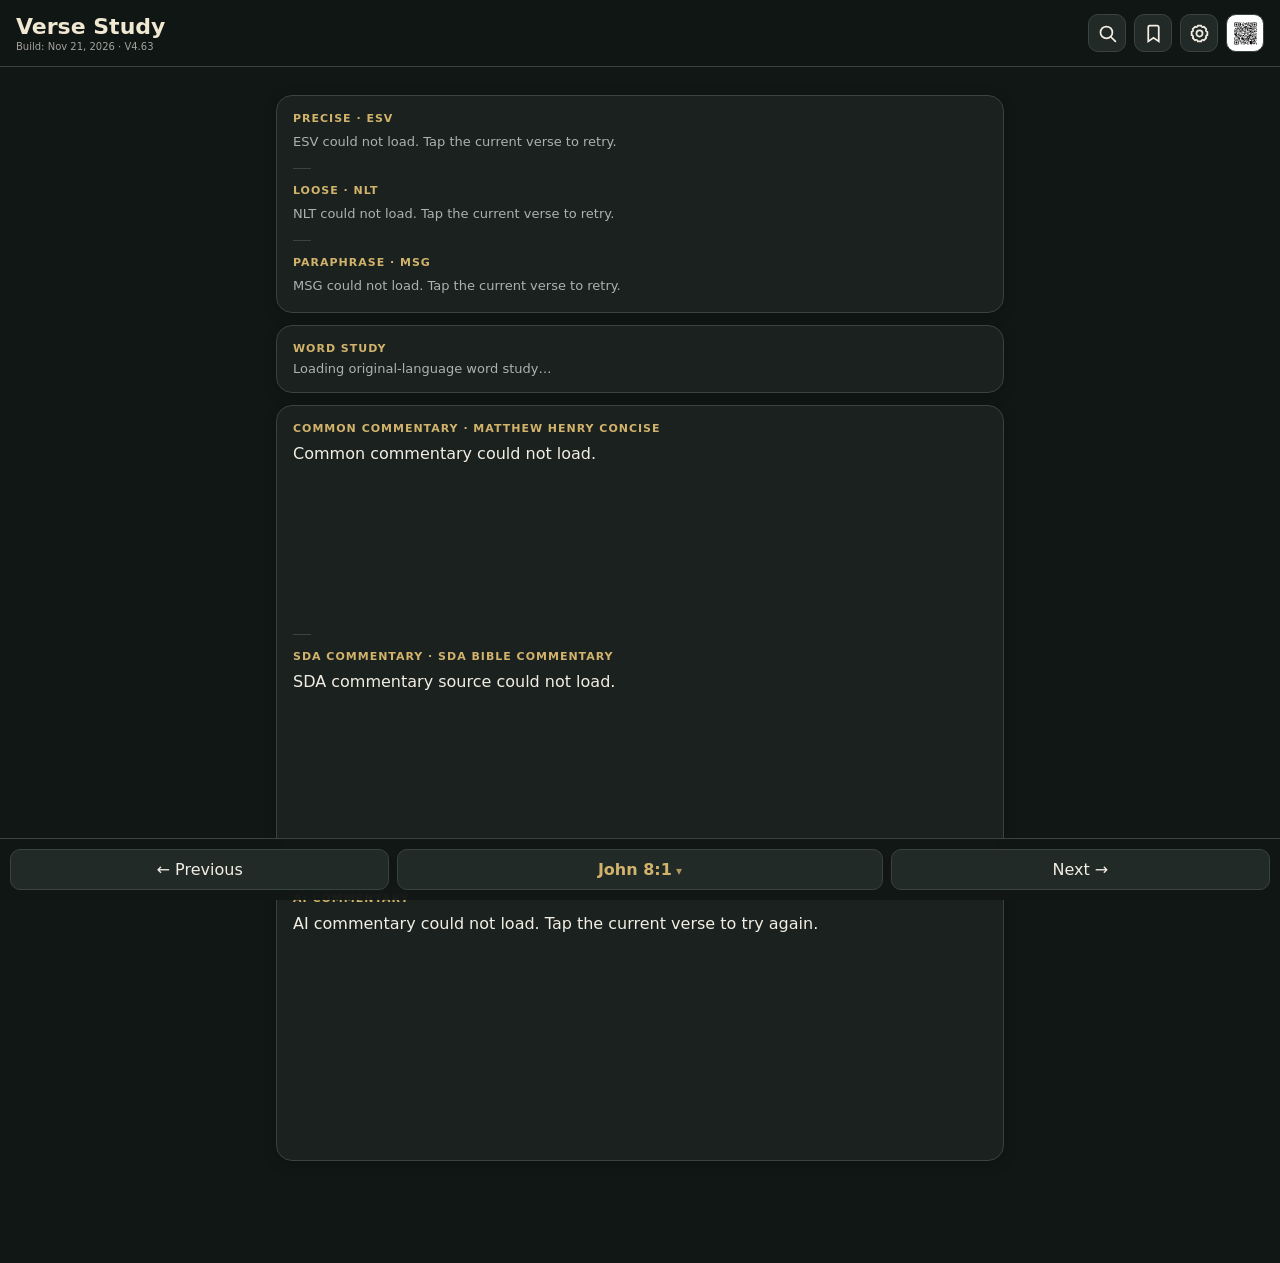
<file: index.html>
<!doctype html>
<html>
<head>
<meta charset="utf-8">
<meta name="viewport" content="width=device-width,initial-scale=1,viewport-fit=cover">
<meta name="theme-color" content="#111715">
<meta name="color-scheme" content="dark">
<meta name="mobile-web-app-capable" content="yes">
<meta name="apple-mobile-web-app-capable" content="yes">
<meta name="apple-mobile-web-app-status-bar-style" content="black-translucent">
<meta name="apple-mobile-web-app-title" content="Verse Study">
<title>Verse Study</title>
<link rel="icon" type="image/svg+xml" href="icon.svg">
<link rel="apple-touch-icon" href="icon.svg">
<link rel="manifest" href="manifest.webmanifest">
<link rel="stylesheet" href="styles-v421.css?v=466">
<!-- migration-only markers so older service workers do not inject obsolete patch files: v47.js v411.js tcw.js tcw-ui-fix.js ios-safe-area.js verse-cleanup.js info-sheets.js translation-notes.js current-version.js -->
</head>
<body>
<header><div class="toprow"><div><h1>Verse Study</h1><div class="build">Build: Nov 21, 2026 · V4.63</div></div><div class="header-actions"><button id="openSearch" class="searchicon" type="button" aria-label="Search Bible" title="Search Bible"><svg viewBox="0 0 24 24" aria-hidden="true"><circle cx="10.8" cy="10.8" r="6.8"/><path d="m16 16 5 5"/></svg></button><button id="bookmarkBtn" class="bookmarkicon" type="button" aria-label="Bookmark this verse" aria-pressed="false"><svg viewBox="0 0 24 24"><path d="M6 4.75A1.75 1.75 0 0 1 7.75 3h8.5A1.75 1.75 0 0 1 18 4.75V21l-6-4-6 4V4.75z"/></svg></button><button id="openSettings" class="iconbtn" aria-label="Settings"><svg viewBox="0 0 24 24"><path d="M12 15.5a3.5 3.5 0 1 0 0-7 3.5 3.5 0 0 0 0 7z"/><path d="M19.4 15a1.7 1.7 0 0 0 .34 1.88l.06.06-2.83 2.83-.06-.06a1.7 1.7 0 0 0-1.88-.34 1.7 1.7 0 0 0-1.03 1.56V21h-4v-.08A1.7 1.7 0 0 0 8.97 19.36a1.7 1.7 0 0 0-1.88.34l-.06.06-2.83-2.83.06-.06A1.7 1.7 0 0 0 4.6 15a1.7 1.7 0 0 0-1.56-1.03H3v-4h.04A1.7 1.7 0 0 0 4.6 8.94a1.7 1.7 0 0 0-.34-1.88L4.2 7l2.83-2.83.06.06a1.7 1.7 0 0 0 1.88.34A1.7 1.7 0 0 0 10 3.01V3h4v.01a1.7 1.7 0 0 0 1.03 1.56 1.7 1.7 0 0 0 1.88-.34l.06-.06L19.8 7l-.06.06a1.7 1.7 0 0 0-.34 1.88A1.7 1.7 0 0 0 20.96 10H21v4h-.04A1.7 1.7 0 0 0 19.4 15z"/></svg></button><button id="openShare" class="shareicon" aria-label="Share Verse Study"><img src="share-qr.svg" alt=""></button></div></div></header>
<div class="wrap"><div id="study"></div></div>
<div class="bottom"><button id="prev">← Previous</button><button id="cur" type="button" aria-label="Choose verse, current John 8:1" title="Choose verse">John 8:1</button><button id="next">Next →</button></div>
<div id="searchOverlay" class="searchoverlay" aria-hidden="true"><div class="searchdialog" role="dialog" aria-modal="true" aria-labelledby="searchTitle"><div class="searchhead"><div id="searchTitle">Search Scripture</div><button id="closeSearch" type="button" aria-label="Close search">×</button></div><form id="searchForm" class="searchform" role="search"><input id="searchInput" type="search" placeholder="Words, a phrase, or a thought…" aria-label="Search Bible text" autocomplete="off" maxlength="240"><button type="submit">Search</button></form><div class="searchoptions"><label class="searchoption"><input type="checkbox" id="searchExact"> Match exact phrase</label><button id="clearSearch" class="searchclear" type="button">Clear</button></div><div id="searchStatus" class="searchstatus" role="status">Search for words or describe an idea to find related Bible verses.</div><div id="searchResults" class="searchresults" aria-live="polite"></div><button id="searchMore" class="searchmore" type="button" hidden>Show more results</button></div></div>
<div id="shareOverlay" class="shareoverlay" aria-hidden="true"><div class="sharedialog"><button id="closeShare" class="shareclose">×</button><div class="sharetitle">Share Verse Study</div><div class="sharesubtitle">Scan this code with a phone camera</div><img class="shareqr" src="share-qr.svg" alt="QR code"><div class="sharelink">jkharris27.github.io/Verse-Study/</div><div class="sharebuttons"><button id="nativeShare">Share link</button><button id="copyShare">Copy link</button></div><div id="shareStatus" class="sharestatus"></div></div></div>
<div id="settingsOverlay" class="overlay" aria-hidden="true"><div class="pickerhead"><button class="backbtn" id="closeSettings">←</button><div class="pickertitle">Settings</div></div><div class="settingsbody"><section class="settings-section"><h2>Bible versions</h2><div class="settingsnote">Precise, loose, and paraphrase choices stay in their own categories.</div><div class="settingrow"><label for="preciseVersion">Precise</label><select id="preciseVersion"></select></div><div class="settingrow"><label for="looseVersion">Loose</label><select id="looseVersion"></select></div><div class="settingrow"><label for="paraphraseVersion">Paraphrase</label><select id="paraphraseVersion"></select></div></section><section class="settings-section"><h2>Commentaries</h2><label class="checkrow"><input type="checkbox" id="showHenry"> <span>Matthew Henry Concise</span></label><label class="checkrow"><input type="checkbox" id="showSda"> <span>SDA Bible Commentary</span></label><label class="checkrow"><input type="checkbox" id="showAi"> <span>AI Commentary</span></label></section><section class="settings-section"><h2>The Clear Word</h2><div class="settingsnote">For your private use, connect your EPUB once. Verse Study creates a local verse index on this device so it does not reopen or re-index the book every time the app starts.</div><div id="tcwStatus" class="settingsnote" style="margin-top:10px">Checking local index…</div><input id="tcwInput" type="file" accept=".epub,application/epub+zip" style="display:none"><button id="tcwConnect" class="resetbtn">Connect / rebuild Clear Word index</button><button id="tcwForget" class="resetbtn" style="display:none">Forget Clear Word index</button></section><section class="settings-section"><h2>About Verse Study</h2><div class="aboutline">A phone-first Bible study app for comparing translations, original-language word study, and commentary.</div><div class="aboutline"><b>Builder:</b> jkharris27</div><div class="aboutline"><b>Version:</b> V4.62</div><div class="settingsnote">This is a complete V4.62 build. Older version scripts are not used.</div><div class="build-history"><div class="build-history-title">Recent updates</div><div class="build-history-item"><b>V4.62</b> · Tap a word in the precise Bible text to study its original-language equivalent with its preceding and following words. Move between the three words to inspect their definitions, or open all words. Original-language alignment is labeled approximate when uncertain.</div><div class="build-history-item"><b>V4.61</b> · Word Study now selects meaningful words based on the content of each verse, without a fixed word count. Shorter verses naturally show fewer entries, and longer verses can show more. All words remain available.</div><div class="build-history-item"><b>V4.60</b> · Word Study shows a concise selection of 6–7 key original-language words drawn from the entire verse, with the full list available on demand.</div><div class="build-history-item"><b>V4.59</b> · Word Study now lists all significant Greek and Hebrew words in original verse order, preserves repeated words, and can reveal every word. English matching is conservative and Hebrew word parts are shown.</div><div class="build-history-item"><b>V4.58</b> · Added persistent study passage notes, bookmark underlines, bookmark-to-study creation, and collapsible study navigation.</div><div class="build-history-item"><b>V4.57</b> · Corrected the photographic Bible marking catalog: restored all first verses, added Holy Spirit, and repaired missing or misread references.</div><div class="build-history-item"><b>V4.56</b> · Added 35 color-coded Bible marking topics and 18 numbered study outlines, colored underlines in scripture, navigable study popups, and editable user-study colors.</div><div class="build-history-item"><b>V4.55</b> · Search retains the previous query, results, and scroll position after opening a verse, so you can return through the search icon to choose another result. A Clear button resets the search for a new lookup.</div><div class="build-history-item"><b>V4.54</b> · Added a magnifying-glass search beside Bookmark. Search for words or thoughts using related-verse matching, switch to an exact phrase, and open results in the main study view without leaving the search popup until selected.</div><div class="build-history-item"><b>V4.53</b> · Hebrew Word Study now includes every Strong’s-numbered word in the verse and correctly handles nouns with prefixes and possessive endings. Matthew Henry Concise loads Psalms from the correct source filenames. SDA commentary unchanged.</div><div class="build-history-item"><b>V4.52</b> · Selecting a book now opens a dedicated chapter chooser immediately; selecting a chapter opens the verse chooser. Back arrows return one step at a time.</div><div class="build-history-item"><b>V4.51</b> · Moved bookmark to the header, removed the duplicate top verse picker, and made the bottom verse label open the existing book/chapter/verse chooser. Hebrew Strong’s parsing fix included.</div><div class="build-history-item"><b>V4.50</b> · Translation Notes now hide reference-only footnotes, while Cross References handles verse links. Greek Word Study adds fuller lexical meanings, attested derivations where available, and contextual semantic range.</div><div class="build-history-item"><b>V4.50</b> · Word Study now prioritizes full lexicon definitions and root / etymology over short translation glosses. Cross-reference and verse-note links open referenced verses in a popup so the main study verse stays in place.</div><div class="build-history-item"><b>V4.22</b> · Word Study now leads with the Greek or Hebrew word, Strong’s number, and grammar, then gives meaning, root / etymology, and deeper lexical detail. Transliteration, pronunciation, and translation counts are removed from the main view.</div><div class="build-history-item"><b>V4.21</b> · Bible references in verse notes and cross references are tappable and open directly in Verse Study. Recent-build history added to Settings.</div><div class="build-history-item"><b>V4.20</b> · Clean full-build architecture, persistent local Clear Word index, and startup/cache stability.</div><div class="build-history-item"><b>V4.19</b> · Connected translation footnotes and cross references.</div><div class="build-history-item"><b>V4.18</b> · Centered info popup for verse footnotes and references.</div></div></section><button id="resetSettings" class="resetbtn">Restore default settings</button></div></div>
<div id="pickerOverlay" class="overlay" aria-hidden="true"><div id="booksScreen"><div class="pickerhead"><button class="backbtn" id="closePicker">←</button><div class="pickertitle">Books</div></div><div class="booklist"><div class="testamenttabs"><button id="otTab">Old Testament</button><button id="ntTab">New Testament</button><button id="studiesTab">Studies</button></div><div id="savedPickerSection" class="saved-section" style="display:none"></div><div id="bookColumns" class="bookcolumns"></div></div></div><div id="chapterScreen" style="display:none"><div class="pickerhead"><button class="backbtn" id="backToBooks" aria-label="Back to books">←</button><div class="pickertitle">Select Chapter</div></div><div class="versepage"><div id="chapterHeading" class="verseheading"></div><div class="chapterhint">Select chapter</div><div id="chapterGrid" class="chaptergrid"></div></div></div><div id="verseScreen" style="display:none"><div class="pickerhead"><button class="backbtn" id="backToChapters" aria-label="Back to chapters">←</button><div class="pickertitle">Select Verse</div></div><div class="versepage"><div id="verseHeading" class="verseheading"></div><div id="verseGrid" class="versegrid"></div><div id="pickerLoading" class="loadingpick"></div></div></div><div id="studyDetailScreen" style="display:none"><div class="pickerhead"><button class="backbtn" id="closeStudyDetail">←</button><div class="pickertitle" id="studyDetailTitle">Study</div></div><div class="study-detail" id="studyDetailBody"></div></div></div>
<div id="vsInfoLayer" class="vs-info-backdrop" aria-hidden="true"><div class="vs-info-popup"><div class="vs-info-head"><div id="vsInfoTitle" class="vs-info-title">Note</div><button id="vsInfoClose" class="vs-info-close">×</button></div><div id="vsInfoBody" class="vs-info-body"></div><div id="vsInfoSource" class="vs-info-source"></div></div></div>
<script src="preloaded-markings.js?v=466"></script><script src="preloaded-lessons.js?v=466"></script><script src="study-markings.js?v=466"></script><script src="app-v421.js?v=466"></script>
</body></html>
</file>
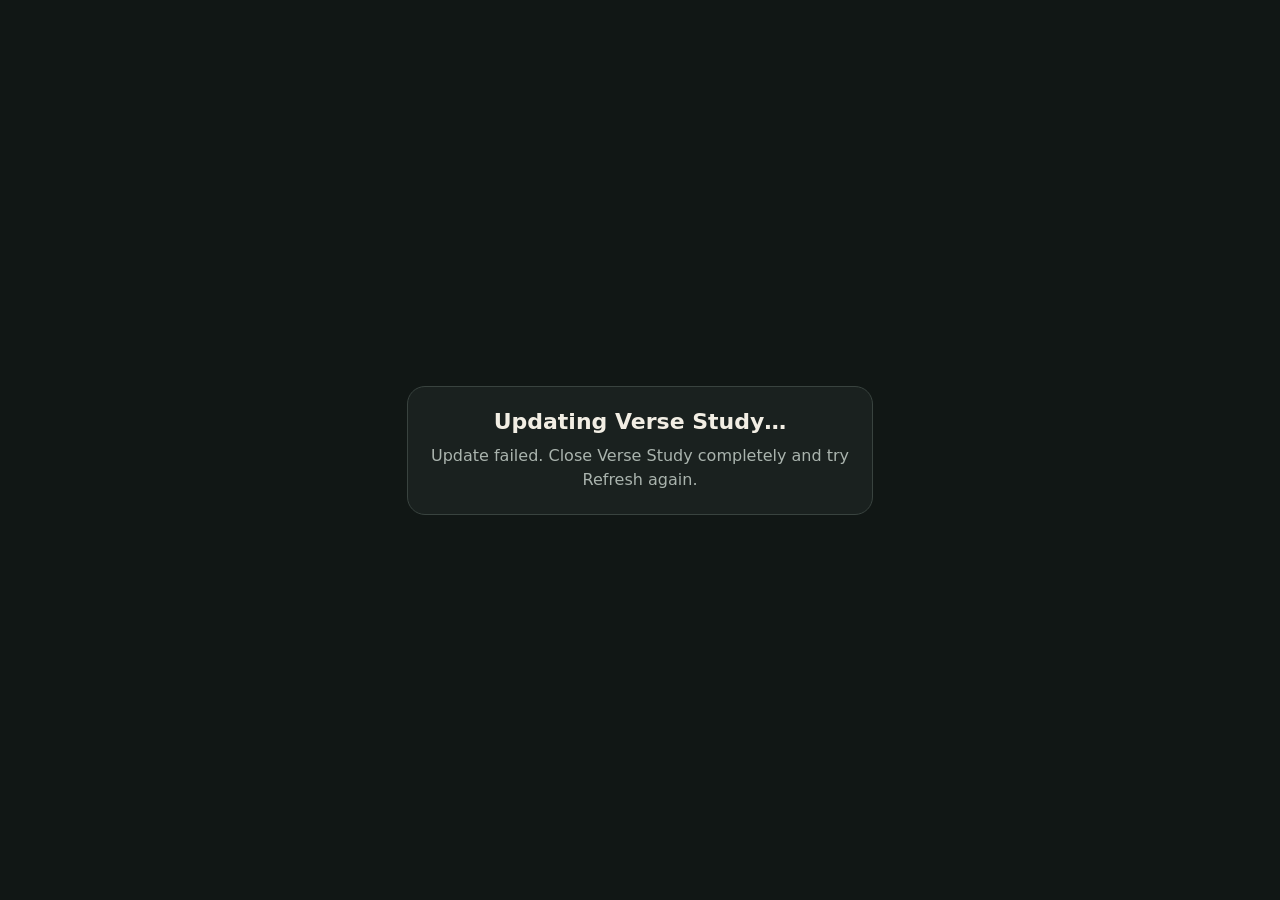
<file: update.html>
<!doctype html><html><head><meta charset="utf-8"><meta name="viewport" content="width=device-width,initial-scale=1"><meta name="theme-color" content="#111715"><title>Update Verse Study</title><style>body{margin:0;background:#111715;color:#f2eee4;font-family:system-ui,-apple-system,sans-serif;display:grid;place-items:center;min-height:100vh;padding:24px;box-sizing:border-box}.card{max-width:420px;background:#1a211f;border:1px solid #39433f;border-radius:18px;padding:22px;text-align:center}h1{font-size:22px;margin:0 0 10px}.small{color:#aab4ae;line-height:1.5}</style></head><body><div class="card"><h1>Updating Verse Study…</h1><div class="small" id="status">Checking for the newest version.</div></div><script>(async()=>{const s=document.getElementById('status');try{if(!('serviceWorker'in navigator)){location.replace('./?fresh='+Date.now());return;}const regs=await navigator.serviceWorker.getRegistrations();for(const r of regs)await r.unregister().catch(()=>{});if('caches'in window){const keys=await caches.keys();for(const k of keys)if(k.startsWith('verse-study-'))await caches.delete(k).catch(()=>{});}s.textContent='Installing the newest version…';const stamp=Date.now();const controlled=new Promise(resolve=>{navigator.serviceWorker.addEventListener('controllerchange',resolve,{once:true});setTimeout(resolve,10000);});const reg=await navigator.serviceWorker.register(`./sw.js?force=${stamp}`,{scope:'./',updateViaCache:'none'});await reg.update().catch(()=>{});if(reg.installing)await new Promise(resolve=>reg.installing.addEventListener('statechange',e=>{if(['activated','redundant'].includes(e.target.state))resolve()}));await navigator.serviceWorker.ready;await controlled;s.textContent='Newest version installed. Opening Verse Study…';location.replace(`./?fresh=${Date.now()}`);}catch(e){s.textContent='Update failed. Close Verse Study completely and try Refresh again.';}})();</script></body></html>
</file>
<file: styles-v421.css>
:root{--bg:#111715;--header:#111715e8;--panel:#1a211f;--panel2:#222a27;--text:#f2eee4;--muted:#aab4ae;--line:#39433f;--gold:#d2b36b;--cream:#f1e8d2}
*{box-sizing:border-box}html,body{margin:0;background:var(--bg);color:var(--text);font-family:system-ui,-apple-system,sans-serif}body{min-height:100vh}.wrap{max-width:760px;margin:auto;padding:16px 16px calc(90px + env(safe-area-inset-bottom,0px))}
header{position:sticky;top:0;background:var(--header);backdrop-filter:blur(8px);padding:calc(14px + env(safe-area-inset-top,0px)) 16px 14px;border-bottom:1px solid var(--line);z-index:20}h1{font-size:22px;margin:0;color:var(--cream)}.small{font-size:13px;color:var(--muted)}.build{font-size:10px;opacity:.65;margin-top:2px}.toprow{display:flex;align-items:center;justify-content:space-between;gap:10px}.header-actions{display:flex;gap:8px;align-items:center}.iconbtn,.shareicon{width:38px;height:38px;border:1px solid var(--line);border-radius:10px;background:var(--panel2);color:var(--text);padding:0;display:grid;place-items:center;flex:0 0 auto}.iconbtn svg{width:21px;height:21px;stroke:currentColor;fill:none;stroke-width:2;stroke-linecap:round;stroke-linejoin:round}.shareicon{background:white;padding:5px}.shareicon img{display:block;width:27px;height:27px}.bookmarkicon{width:38px;height:38px;display:grid;place-items:center;color:var(--text);border:1px solid var(--line);border-radius:10px;background:var(--panel2);padding:0}.bookmarkicon svg{width:21px;height:21px;stroke:currentColor;fill:none;stroke-width:2}.bookmarkicon.active{background:var(--gold);color:#111715;border-color:var(--gold)}
.card{background:var(--panel);border:1px solid var(--line);border-radius:16px;padding:16px;margin:12px 0;box-shadow:0 3px 14px #0003}.grouped-card{padding:0;overflow:hidden}.group-section{padding:16px}.group-section+.group-section{border-top:0;position:relative}.group-section+.group-section:before{content:'';position:absolute;top:0;left:16px;right:16px;border-top:1px solid var(--line)}.translation-section .note{margin-top:8px}.translation-scroll{height:9.5em;overflow-y:auto;overscroll-behavior-y:auto;padding-right:5px;scroll-behavior:smooth;width:100%;margin:0}.verse-line{display:block;cursor:pointer;padding:6px 0;line-height:1.45}.verse-line+.verse-line{border-top:1px solid transparent}.verse-num{display:inline;font-size:11px;font-weight:800;color:var(--muted);margin-right:6px;vertical-align:baseline}.verse-text{display:inline}.current-verse{background:var(--panel2);border-radius:9px;padding:8px 4px;margin:2px -4px}.current-verse .verse-num{color:var(--gold)}.verse-line:focus-visible{outline:1px solid var(--gold);outline-offset:-1px;border-radius:9px}.current-verse .vs-verse-tools{margin-left:0}.commentary-group .commentary-body{height:11em}.commentary-section:first-child .commentary-body{margin-bottom:0}.translation-section,.commentary-section,.nested-scroll-card{position:relative}.translation-section:before,.translation-section:after,.commentary-section:before,.commentary-section:after,.nested-scroll-card:before,.nested-scroll-card:after{content:'';position:absolute;top:32px;bottom:12px;width:18px;z-index:6;background:transparent;pointer-events:auto;touch-action:pan-y}.translation-section:before,.commentary-section:before,.nested-scroll-card:before{left:0}.translation-section:after,.commentary-section:after,.nested-scroll-card:after{right:0}.eyebrow{text-transform:uppercase;font-size:11px;letter-spacing:.09em;color:var(--gold);font-weight:700}.note{line-height:1.45;margin-top:7px}.wordloading{font-size:13px;color:var(--muted);margin-top:6px}.commentary-body{line-height:1.45;height:14.5em;overflow-y:auto;overscroll-behavior-y:auto;padding-right:5px;margin-top:7px}.wordstudy{margin-top:12px}.wordrow{padding:12px 0;border-top:1px solid var(--line)}.wordrow:first-child{border-top:0;padding-top:4px}.originalword{font-family:Georgia,serif;font-size:23px;font-weight:700}.wordmeta{font-size:13px;color:var(--muted);margin-left:6px}.wordmeaning{margin-top:5px;line-height:1.45}.wordgrammar{font-size:12px;color:var(--muted);margin-top:4px}.vs-verse-tools{display:flex;flex-wrap:wrap;gap:7px;margin-top:10px}.vs-verse-tool{border:1px solid var(--line);background:var(--panel2);color:var(--gold);font:700 12px/1 system-ui;padding:7px 9px;border-radius:9px}
.bottom{position:fixed;left:0;right:0;bottom:0;display:flex;gap:8px;padding:10px 10px calc(10px + env(safe-area-inset-bottom,0px));background:var(--header);border-top:1px solid var(--line);backdrop-filter:blur(8px);z-index:20}.bottom button{font:inherit;color:var(--text);padding:10px 12px;border:1px solid var(--line);border-radius:10px;background:var(--panel2);flex:1}.bottom #cur{flex:1.3;font-weight:700;color:var(--gold);cursor:pointer}.bottom #cur::after{content:' ▾';font-size:12px;opacity:.8}.bottom button:focus-visible,.bookmarkicon:focus-visible{outline:2px solid var(--gold);outline-offset:2px}
.overlay{position:fixed;inset:0;background:#0c100f;color:var(--text);z-index:80;display:none;overflow:auto}.overlay.show{display:block}.pickerhead{position:sticky;top:0;background:#0c100f;z-index:3;display:flex;align-items:center;gap:12px;padding:calc(18px + env(safe-area-inset-top,0px)) 18px 14px;border-bottom:1px solid var(--line)}.backbtn{border:0;background:transparent;color:white;font-size:28px;line-height:1;padding:0 4px}.pickertitle{font-size:22px;font-weight:600}.booklist{padding:14px 14px 30px}.testamenttabs{display:grid;grid-template-columns:repeat(3,1fr);gap:8px;margin:0 0 16px}.testamenttabs button{font:inherit;font-weight:700;padding:12px 8px;border:1px solid var(--line);border-radius:10px;background:var(--panel2);color:var(--muted)}.testamenttabs button.active{background:var(--gold);color:#111715;border-color:var(--gold)}.bookcolumns{display:grid;grid-template-columns:repeat(3,minmax(0,1fr));gap:10px}.booksection{min-width:0}.sectiontitle{font-size:11px;letter-spacing:.08em;text-transform:uppercase;color:var(--gold);font-weight:800;margin:0 0 8px 2px;min-height:28px;display:flex;align-items:flex-end}.bookbtn{display:block;width:100%;border:0;background:transparent;color:var(--text);text-align:left;font:inherit;font-size:14px;line-height:1.15;padding:8px 5px;border-radius:7px;margin:1px 0}.bookbtn.current{background:#2b3531;font-weight:800}.bookbtn.selected{background:#4a4331;color:var(--cream);font-weight:800}.chapterpanel{margin-top:18px;padding-top:16px;border-top:1px solid var(--line)}.chapterheading{font-size:22px;font-weight:700;margin-bottom:6px}.chapterhint{font-size:13px;color:var(--muted);margin-bottom:10px}.chaptergrid,.versegrid{display:grid;grid-template-columns:repeat(5,1fr);gap:8px;margin-top:10px}.numbtn{border:1px solid var(--line);background:var(--panel2);color:var(--text);border-radius:10px;padding:14px 0;font:inherit;font-weight:600;font-size:17px}.numbtn.current{outline:2px solid var(--gold);color:var(--gold)}.versepage{padding:24px 18px 30px}.verseheading{font-size:28px;font-weight:700;margin-bottom:20px}.loadingpick{color:var(--muted);font-size:14px;margin-top:14px}
.settingsbody{max-width:760px;margin:auto;padding:18px 16px 50px}.settings-section{background:var(--panel);border:1px solid var(--line);border-radius:16px;padding:16px;margin:0 0 14px}.settings-section h2{font-size:16px;margin:0 0 12px;color:var(--cream)}.settingrow{margin:12px 0}.settingrow label{display:block;font-size:12px;color:var(--gold);font-weight:700;text-transform:uppercase;letter-spacing:.06em;margin-bottom:6px}.settingrow select{width:100%;font:inherit;color:var(--text);background:var(--panel2);border:1px solid var(--line);border-radius:10px;padding:11px}.checkrow{display:flex;align-items:center;gap:10px;padding:8px 0}.checkrow input{width:19px;height:19px;accent-color:var(--gold)}.settingsnote{font-size:12px;color:var(--muted);line-height:1.45}.aboutline{line-height:1.55;margin:4px 0}.resetbtn{width:100%;font:inherit;color:var(--text);background:var(--panel2);border:1px solid var(--line);border-radius:10px;padding:11px;margin-top:8px}.build-history{margin-top:14px;padding-top:12px;border-top:1px solid var(--line)}.build-history-title{font-size:11px;letter-spacing:.08em;text-transform:uppercase;color:var(--gold);font-weight:800;margin-bottom:7px}.build-history-item{font-size:12px;color:var(--muted);line-height:1.45;padding:5px 0}.build-history-item b{color:var(--cream)}
.saved-section{margin:0 0 18px;padding:0;border:0;background:transparent}.saved-title{font-size:11px;letter-spacing:.08em;text-transform:uppercase;color:var(--gold);font-weight:800;margin:12px 0 8px 2px}.saved-empty{font-size:13px;color:var(--muted);padding:6px 5px}.saved-row,.study-choice{display:grid;grid-template-columns:auto 1fr auto;gap:8px;align-items:center;padding:3px 0;border-bottom:1px solid var(--line)}.saved-link,.study-open{font:inherit;text-align:left;color:var(--text);background:transparent;border:0;padding:9px 5px;border-radius:7px}.saved-delete{border:0;background:transparent;color:var(--muted);font-size:20px;padding:4px 7px}.save-study-btn{width:100%;font:inherit;color:var(--text);background:var(--panel2);border:1px solid var(--line);border-radius:9px;padding:9px 10px;margin-top:10px}.study-detail{padding:18px}.study-verse{display:block;width:100%;font:inherit;color:var(--text);background:var(--panel);border:1px solid var(--line);border-radius:10px;padding:12px;text-align:left;margin:8px 0}
.shareoverlay{position:fixed;inset:0;background:#000b;z-index:100;display:none;place-items:center;padding:20px}.shareoverlay.show{display:grid}.sharedialog{position:relative;width:min(100%,380px);background:var(--panel);border:1px solid var(--line);border-radius:20px;padding:24px;text-align:center}.shareclose{position:absolute;right:11px;top:8px;border:0;background:transparent;color:var(--muted);font-size:30px}.sharetitle{font-size:22px;font-weight:800;color:var(--cream)}.sharesubtitle{font-size:14px;color:var(--muted);margin:5px 0 16px}.shareqr{display:block;width:min(72vw,270px);height:auto;margin:0 auto;background:white;border-radius:12px;padding:8px}.sharelink{font-size:12px;color:var(--muted);margin:14px 0;overflow-wrap:anywhere}.sharebuttons{display:grid;grid-template-columns:1fr 1fr;gap:9px}.sharebuttons button{font:inherit;font-weight:700;color:var(--text);padding:11px;border:1px solid var(--line);border-radius:10px;background:var(--panel2)}.sharestatus{min-height:18px;margin-top:8px;font-size:12px;color:var(--gold)}
.vs-info-backdrop{position:fixed;inset:0;background:#000a;z-index:180;display:none;place-items:center;padding:22px}.vs-info-backdrop.show{display:grid}.vs-info-popup{width:min(92vw,520px);max-height:min(82dvh,740px);overflow:auto;background:var(--panel);border:1px solid var(--line);border-radius:18px;padding:18px}.vs-info-head{display:flex;justify-content:space-between;gap:12px}.vs-info-title{font-size:19px;font-weight:800;color:var(--cream)}.vs-info-close{border:0;background:transparent;color:var(--muted);font-size:30px}.vs-info-body{white-space:pre-line;line-height:1.5;margin-top:10px}.vs-info-source{font-size:12px;color:var(--muted);margin-top:14px}
@media(max-width:380px){.bookbtn{font-size:12px;padding-left:3px;padding-right:3px}.bookcolumns{gap:5px}.booklist{padding-left:9px;padding-right:9px}}

/* V4.54 — Scripture search dialog */
.searchicon{width:38px;height:38px;display:grid;place-items:center;color:var(--text);border:1px solid var(--line);border-radius:10px;background:var(--panel2);padding:0;flex:0 0 auto}
.searchicon svg{width:21px;height:21px;stroke:currentColor;fill:none;stroke-width:2;stroke-linecap:round;stroke-linejoin:round}
.searchicon:focus-visible{outline:2px solid var(--gold);outline-offset:2px}
.searchoverlay{position:fixed;inset:0;z-index:120;background:#000c;display:none;place-items:center;padding:calc(12px + env(safe-area-inset-top,0px)) 12px calc(12px + env(safe-area-inset-bottom,0px))}
.searchoverlay.show{display:grid}
.searchdialog{width:min(100%,620px);height:min(84dvh,760px);max-height:100%;background:var(--panel);border:1px solid var(--line);border-radius:18px;display:flex;flex-direction:column;overflow:hidden;box-shadow:0 10px 34px #0008}
.searchhead{padding:16px 16px 9px;display:flex;align-items:center;justify-content:space-between;gap:12px}
#searchTitle{font-size:20px;font-weight:800;color:var(--cream)}
#closeSearch{background:transparent;color:var(--muted);border:0;font-size:30px;line-height:1;cursor:pointer}
.searchform{display:flex;gap:8px;padding:5px 16px 0}
.searchform input{min-width:0;flex:1;font:inherit;font-size:16px;color:var(--text);background:var(--panel2);border:1px solid var(--line);border-radius:10px;padding:12px}
.searchform input:focus{outline:2px solid var(--gold);outline-offset:1px}
.searchform button{font:inherit;font-weight:750;color:#111715;background:var(--gold);border:0;border-radius:10px;padding:10px 13px}
.searchoption{display:flex;align-items:center;gap:8px;font-size:13px;color:var(--muted);padding:12px 16px 7px}
.searchoption input{width:17px;height:17px;accent-color:var(--gold)}
.searchstatus{font-size:12px;line-height:1.4;color:var(--muted);padding:5px 16px 11px;border-bottom:1px solid var(--line)}
.searchresults{flex:1;min-height:0;overflow-y:auto;overscroll-behavior:contain;padding:5px 12px 14px}
.searchresult{display:block;text-align:left;width:100%;background:transparent;color:var(--text);border:0;border-bottom:1px solid var(--line);padding:13px 4px;cursor:pointer}
.searchresult:focus-visible{outline:2px solid var(--gold);border-radius:7px}
.searchref{display:block;font-size:13px;font-weight:800;color:var(--gold);margin-bottom:5px}
.searchverse{display:block;font-size:14px;line-height:1.45;color:var(--text)}
.searchmore{display:block;flex-shrink:0;font:inherit;font-weight:700;color:var(--gold);background:var(--panel2);border:0;border-top:1px solid var(--line);padding:13px;width:100%}
.searchmore[hidden]{display:none}
@media(max-width:400px){.header-actions{gap:5px}.searchicon,.bookmarkicon,.iconbtn,.shareicon{width:35px;height:35px}}
@media(max-height:620px){.searchdialog{height:94dvh}}

/* V4.55 — retained search and clear action */
.searchoptions{display:flex;align-items:center;justify-content:space-between;gap:10px;padding:5px 16px 7px}
.searchoptions .searchoption{padding:7px 0;min-width:0}
.searchclear{font:inherit;font-size:13px;font-weight:700;background:transparent;border:1px solid var(--line);border-radius:8px;color:var(--gold);padding:6px 12px;flex-shrink:0}
.searchclear:focus-visible{outline:2px solid var(--gold);outline-offset:2px}


/* V4.56 — color-coded scripture studies */
.vs-bookmarked-text{text-decoration-line:underline;text-decoration-style:dashed;text-decoration-color:#a0a5ae;text-decoration-thickness:2px;text-underline-offset:4px;text-decoration-skip-ink:none}
.vs-marked-text{text-decoration-line:underline;text-decoration-style:solid;text-decoration-color:var(--vs-mark-color,var(--gold));text-decoration-thickness:2px;text-underline-offset:4px;text-decoration-skip-ink:none}
.vs-study-tool{white-space:normal;text-align:left;max-width:100%;line-height:1.25}
.vs-study-filter{display:block;width:100%;background:var(--panel2);color:var(--text);border:1px solid var(--line);border-radius:10px;font:inherit;padding:12px;margin:4px 0 12px}
.vs-study-picker-group{margin:10px 0 14px;border:1px solid var(--line);border-radius:12px;background:var(--panel)}
.vs-study-picker-group summary{font-size:14px;font-weight:750;color:var(--cream);padding:13px 12px;cursor:pointer}
.vs-study-picker-row{display:grid;grid-template-columns:14px minmax(0,1fr) auto;gap:10px;align-items:center;padding:3px 12px;border-top:1px solid var(--line)}
.vs-study-picker-row[hidden]{display:none}
.vs-color-dot{display:inline-block;width:12px;height:12px;border-radius:50%;flex:0 0 12px;box-shadow:0 0 0 1px #ffffff25}
.vs-study-picker-meta{font-size:12px;color:var(--muted)}
.vs-personal-row{display:grid;grid-template-columns:36px minmax(0,1fr) 32px 32px;align-items:center;gap:7px;border-bottom:1px solid var(--line)}
.vs-study-color-input{width:34px;height:34px;padding:2px;background:transparent;border:1px solid var(--line);border-radius:8px}
.vs-study-popup-head{display:flex;gap:10px;align-items:center;margin:0 0 4px}
.vs-study-popup-head .vs-color-dot{width:16px;height:16px;flex-basis:16px}
.vs-study-popup-name{font-size:16px;font-weight:750;color:var(--cream)}
.vs-study-subtitle{font-size:13px;color:var(--muted);line-height:1.4}
.vs-study-step{font-size:12px;text-transform:uppercase;letter-spacing:.08em;color:var(--gold);font-weight:750;margin-top:14px}
.vs-study-ref{font-size:21px;color:var(--cream);font-weight:750;margin-top:6px}
.vs-study-passage{white-space:pre-line;font-size:14px;line-height:1.65;background:var(--panel2);padding:12px;border-radius:10px;margin-top:9px;max-height:180px;overflow-y:auto;overscroll-behavior:contain}
.vs-study-nav{display:grid;grid-template-columns:1fr 1fr;gap:9px;margin-top:13px}
.vs-study-nav button,.vs-study-read,.vs-study-copy{font:inherit;font-size:14px;font-weight:700;border:1px solid var(--line);background:var(--panel2);color:var(--text);border-radius:9px;padding:11px;cursor:pointer}
.vs-study-nav button:disabled,.vs-study-read:disabled{opacity:.38;cursor:default}
.vs-study-read{width:100%;margin-top:9px;color:var(--gold)}
.vs-study-copy{width:100%;margin-top:13px}
.vs-study-all{margin-top:18px;border-top:1px solid var(--line);padding-top:12px}
.vs-study-small-title{font-size:11px;color:var(--gold);text-transform:uppercase;letter-spacing:.08em;font-weight:750;margin-bottom:7px}
.vs-study-list{display:grid;gap:2px;max-height:190px;overflow-y:auto;border:1px solid var(--line);border-radius:10px}
.vs-study-list-row{font:inherit;font-size:13px;text-align:left;padding:9px 10px;border:0;border-bottom:1px solid var(--line);background:transparent;color:var(--text)}
.vs-study-list-row.active{background:var(--panel2);color:var(--gold);font-weight:800}
.vs-study-list-row:last-child{border-bottom:0}

.vs-study-editor{display:grid;grid-template-columns:1fr 1fr;gap:8px;margin-top:14px;padding-top:12px;border-top:1px solid var(--line)}
.vs-study-editor button{font:inherit;font-size:12px;font-weight:700;padding:10px 7px;border-radius:9px;border:1px solid var(--line);background:var(--panel2);color:var(--text)}
.vs-study-editor button:disabled{opacity:.35}

.vs-study-source-review{font-size:11px;color:var(--muted);line-height:1.45;margin-top:13px}

.vs-study-chooser{display:flex;align-items:center;gap:11px;text-align:left;width:100%;font:inherit;font-size:14px;line-height:1.35;padding:12px 8px;color:var(--text);border:0;border-bottom:1px solid var(--line);background:transparent}
.vs-study-chooser:last-child{border-bottom:0}

/* V4.58 — passage note editor and bookmark-to-study color choice */
.vs-study-notes{display:grid;gap:6px;margin-top:14px}
.vs-study-notes-label{font-size:12px;font-weight:750;color:var(--gold);letter-spacing:.02em}
.vs-study-note-input{display:block;width:100%;box-sizing:border-box;min-height:88px;resize:vertical;font:inherit;font-size:14px;line-height:1.5;color:var(--text);background:var(--panel2);border:1px solid var(--line);border-radius:10px;padding:11px 12px}
.vs-study-note-input:focus-visible,.vs-study-name-input:focus-visible,.vs-study-color-input:focus-visible{outline:2px solid var(--gold);outline-offset:2px}
.vs-study-picker-group > .save-study-btn{width:calc(100% - 24px);margin:8px 12px 12px}
.vs-study-picker-group > .saved-empty{padding:8px 12px 13px}
.vs-study-picker-group > .vs-personal-row,.vs-study-picker-group > .saved-row{margin:0 12px}
.vs-study-create-form{display:grid;gap:12px;margin:0 12px 14px;padding:12px;border:1px solid var(--line);border-radius:10px;background:var(--panel2)}
.vs-study-name-input{min-width:0;width:100%;box-sizing:border-box;padding:12px;border-radius:9px;border:1px solid var(--line);font:inherit;color:var(--text);background:var(--panel)}
.vs-study-color-label{display:flex;justify-content:space-between;align-items:center;gap:12px;font-size:13px;color:var(--text)}
.vs-study-create-actions{display:grid;grid-template-columns:1fr 1fr;gap:9px}
.vs-study-create-actions .save-study-btn{margin-top:0}


/* V4.62 – tap an English word to examine its original-language neighbors. */
#preciseText .vs-tap-word{cursor:pointer;border-radius:3px;touch-action:manipulation;-webkit-tap-highlight-color:transparent}
#preciseText .vs-tap-word:focus-visible{outline:2px solid var(--gold);outline-offset:2px}
#preciseText .vs-tap-word.vs-tap-selected{color:#111715;background:var(--gold);box-shadow:0 0 0 1px var(--gold)}
.vs-word-focus-label{font-size:13px;line-height:1.45;color:var(--muted);margin:10px 0 4px}
.vs-word-focus-label b{color:var(--cream)}
.vs-word-focus-nav{display:flex;gap:7px;margin:10px 0 14px}
.vs-word-neighbor{flex:1;min-width:0;min-height:52px;border:1px solid var(--line);border-radius:10px;padding:8px 4px;background:var(--panel2);color:var(--cream);font-family:Georgia,serif;font-size:18px;line-height:1.2;overflow-wrap:anywhere;cursor:pointer}
.vs-word-neighbor.active{background:var(--gold);border-color:var(--gold);color:#111715;font-weight:700}
.vs-word-neighbor:focus-visible{outline:2px solid var(--gold);outline-offset:2px}
.vs-word-focus-detail .wordrow{border-top:0;padding:3px 0 9px}
.vs-word-focus-note{font-size:12px;line-height:1.45;color:var(--muted);margin:10px 0}
.vs-word-focus-actions{display:flex;flex-wrap:wrap;gap:8px;margin-top:12px}

.wordstudy{scroll-margin-top:88px}

/* V4.63: scroll-sync must be instant; active-verse highlighting must not shift text. */
.translation-scroll{scroll-behavior:auto!important}
.translation-scroll .current-verse{padding:6px 0;margin:0;background:var(--panel2);box-shadow:inset 3px 0 var(--gold)}
</file>
